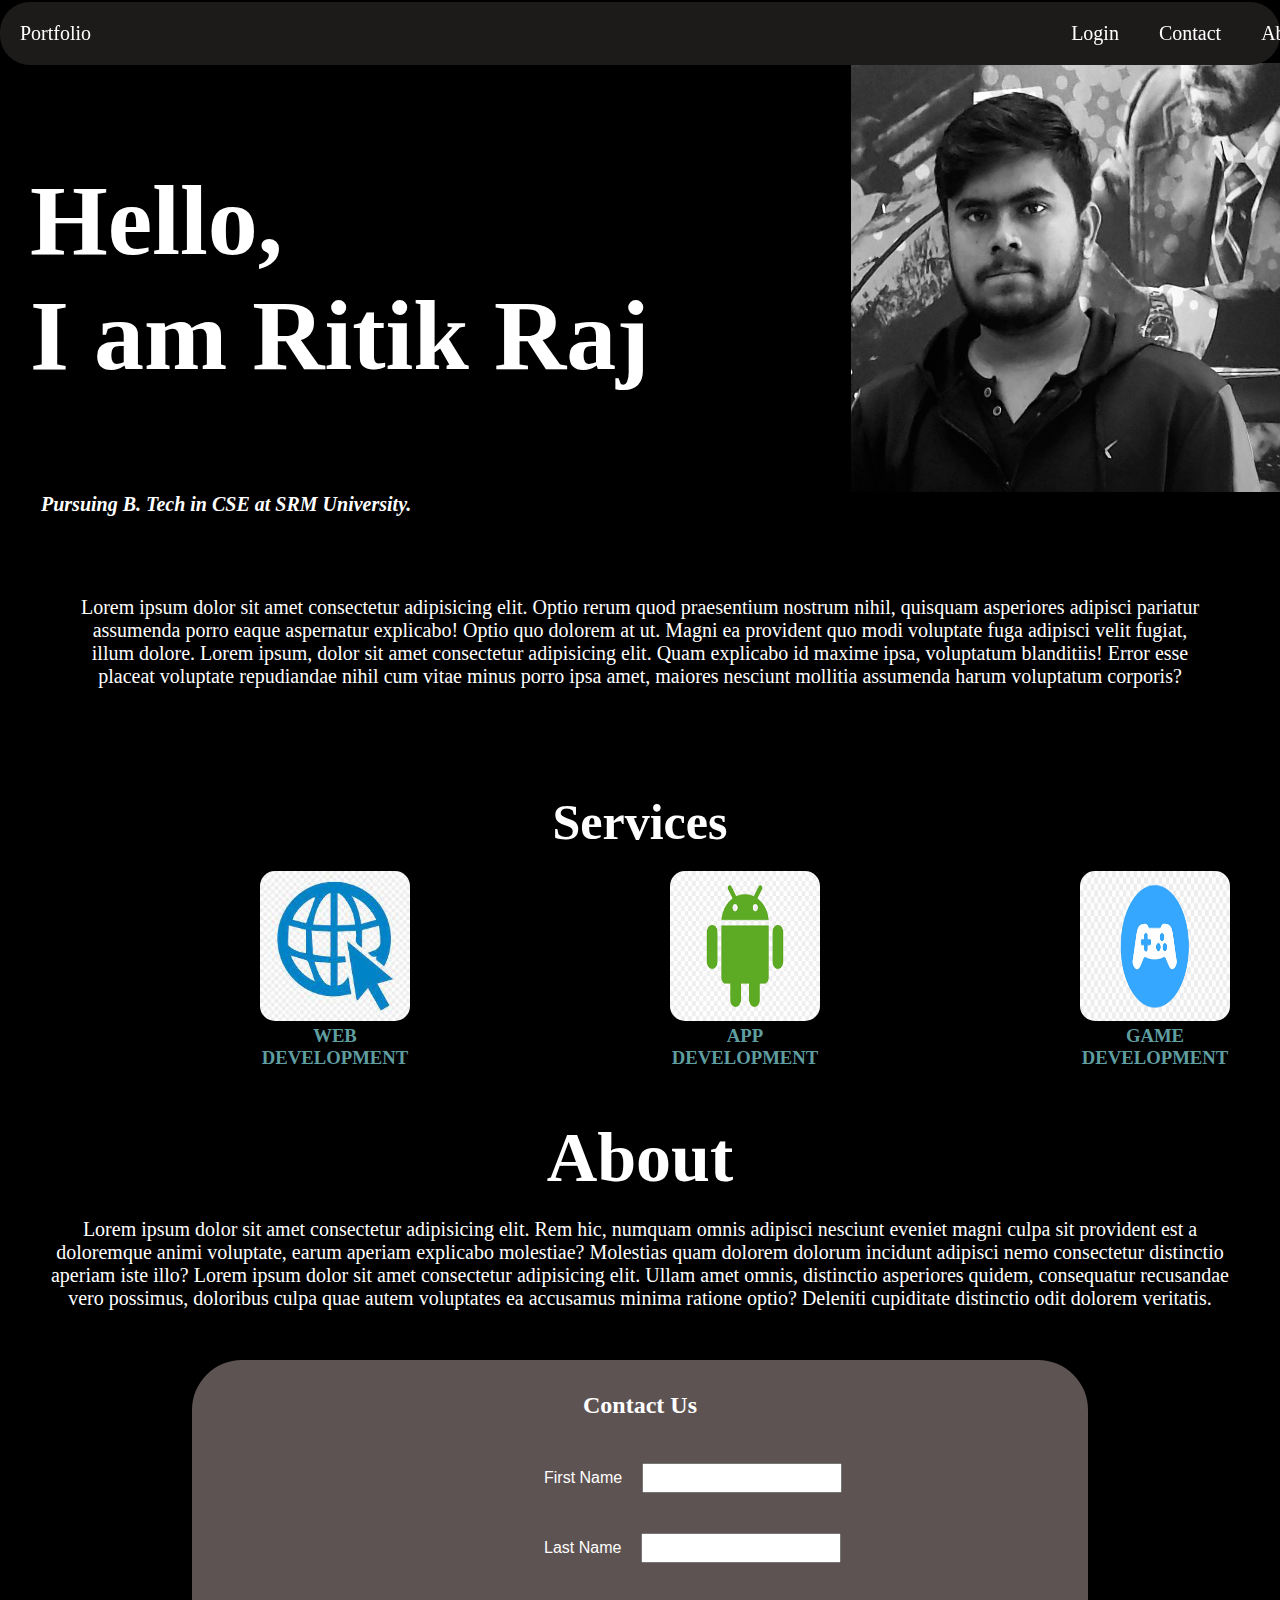
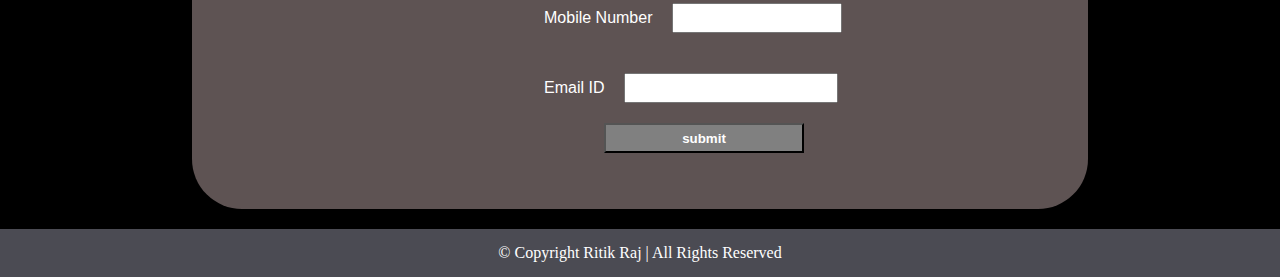
<file: index.html>
<!DOCTYPE html>
<html lang="en">

<head>
    <meta charset="UTF-8">
    <meta http-equiv="X-UA-Compatible" content="IE=edge">
    <meta name="viewport" content="width=device-width, initial-scale=1.0">
    <title>Ritik Raj</title>
    <link rel="stylesheet" href="rits.css">
    <link rel="stylesheet" media="screen and (max-width:1244px)" href="responsive.css">
</head>

<body>
    <header>
        <nav class="navbar">
            <a id="portfolio" href="#Hello">Portfolio</a>

            <ul class="menu">
                <li>
                    <a href="login.html">Login</a>
                </li>
                <li>
                    <a href="#contactus">Contact</a>
                </li>
                <li>
                    <a href="#aboutus">About</a>
                </li>
                <li>
                    <a href="#service">Services</a>
                </li>

            </ul>

        </nav>
    </header>
    <div class="mobilemenu">
        <a href="#hello">Portfolio</a>
        <div id="links">
            <a href="#service">Service</a>
            <a href="#aboutus">About</a>
            <a href="#contactus">Contact</a>
            <a href="login.html">Login</a>
        </div>
        <a class="icon" onclick="toggle()">
            <img src="hammenu.PNG">
        </a>

    </div>

    <div class="main" id="Hello">
        <img src="ritik.jpg">
        <h2 class="hi">Hello,<br>I am Ritik Raj<br></h2>
        <span class="study">Pursuing B. Tech in CSE at SRM University.</span>
    </div>
    <div class="intro">
        <p align="center">
            Lorem ipsum dolor sit amet consectetur adipisicing elit. Optio rerum quod praesentium nostrum nihil, quisquam asperiores adipisci pariatur assumenda porro eaque aspernatur explicabo! Optio quo dolorem at ut. Magni ea provident quo modi voluptate fuga
            adipisci velit fugiat, illum dolore. Lorem ipsum, dolor sit amet consectetur adipisicing elit. Quam explicabo id maxime ipsa, voluptatum blanditiis! Error esse placeat voluptate repudiandae nihil cum vitae minus porro ipsa amet, maiores nesciunt
            mollitia assumenda harum voluptatum corporis?
        </p>
    </div>
    <div class="service">
        <h2 align="center" id="service">Services</h2>
        <div class="box" id="box1"><img src="2 (1).jpg">
            <h3> WEB DEVELOPMENT</h3>
        </div>
        <div class="box" id="box2"><img src="2 (2).png">
            <h3> APP DEVELOPMENT</h3>
        </div>
        <div class="box" id="box3"><img src="2 (1).png" alt="">
            <h3> GAME DEVELOPMENT</h3>
        </div>

    </div>
    <div class="about" id="aboutus">
        <h2 id="about">About</h2>
        <p id="para"> Lorem ipsum dolor sit amet consectetur adipisicing elit. Rem hic, numquam omnis adipisci nesciunt eveniet magni culpa sit provident est a doloremque animi voluptate, earum aperiam explicabo molestiae? Molestias quam dolorem dolorum incidunt adipisci
            nemo consectetur distinctio aperiam iste illo? Lorem ipsum dolor sit amet consectetur adipisicing elit. Ullam amet omnis, distinctio asperiores quidem, consequatur recusandae vero possimus, doloribus culpa quae autem voluptates ea accusamus
            minima ratione optio? Deleniti cupiditate distinctio odit dolorem veritatis.</p>

    </div>
    <div class="contact" id="contactus">
        <h2 align="center">Contact Us</h2>
        <form class="input" action="non.php">
            <label for="firstname"> First Name</label><input type="text" class="enter" id="firstname">
            <br>
            <label for="lastname"> Last Name</label><input type="text" class="enter" id="lastname">
            <br> <label for="mobile"> Mobile Number</label><input type="number" maxlength="10" class="enter" id="mobile">
            <br> <label for="mail"> Email ID</label><input type="email" id="mail" class="enter">
            <br>
            <input class="btn" type="button" value="submit">
        </form>
    </div>
    <div class="email">
        <a href="mailto:ritikraj154@gmail.com"><img src="Email.png"></a>
    </div>
    <footer>
        <p>&copy; Copyright Ritik Raj | All Rights Reserved</p>
    </footer>
    <script>
        let para = document.getElementById('links');

        function toggle() {
            if (para.style.display != 'none')
                para.style.display = 'none';
            else
                para.style.display = 'block';
        }
    </script>



</body>

</html>
</file>
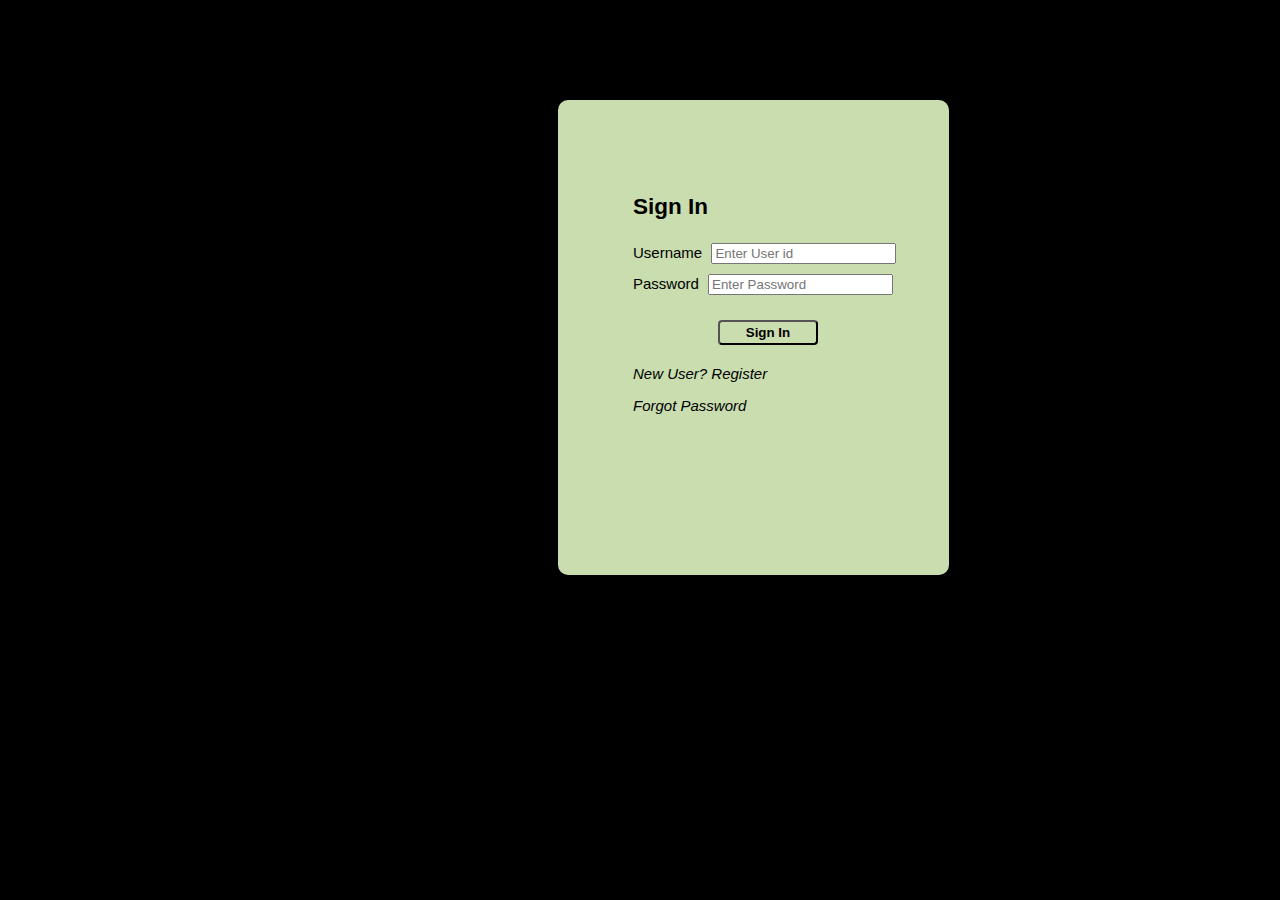
<file: login.html>
<!DOCTYPE html>
<html lang="en">

<head>
    <meta charset="UTF-8">
    <meta http-equiv="X-UA-Compatible" content="IE=edge">
    <meta name="viewport" content="width=device-width, initial-scale=1.0">
    <link rel="stylesheet" href="login.css">
    <link rel="stylesheet" media="screen and (max-width:1244px)" href="responsive.css">
    <title>Login or Sign UP</title>
</head>

<body>

    <div class="login">
        <h2>Sign In</h2>
        <label for="username">Username</label> <input type="text" placeholder="Enter User id" name="userid" id="username"><br>
        <label for="password">Password</label> <input type="password" placeholder="Enter Password" name="pass" id="password"><br>
        <a href="index.html"><input class="btn" type="button" value="Sign In" id="submit"></a>
        <p> New User? Register</p>
        <p>Forgot Password</p>
    </div>

</body>

</html>
</file>
<file: rits.css>
* {
    margin: 0;
    box-sizing: border-box;
}

header {
    background-color: rgb(29, 26, 26);
    color: white;
    font-size: 20px;
    border-radius: 30px;
    position: sticky;
    top: 2px
}

body {
    background-color: black;
    color: white;
}

#portfolio {
    margin: 10px;
    padding: 10px;
    color: white;
}

.navbar {
    display: flex;
}

.menu {
    display: flex;
    margin: 10px;
    padding: 10px;
    margin-left: 930px;
}

.menu a {
    margin: 10px;
    padding: 10px;
    color: white;
}

.mobilemenu {
    display: none;
}

ul {
    list-style-type: none;
}

a {
    text-decoration: none;
}

.hi {
    padding-top: 100px;
    font-size: 100px;
    padding-bottom: 100px;
    padding-left: 30px;
}

.main img {
    float: right;
    height: 429px;
    width: 429px;
}

.email {
    position: fixed;
    top: 640px;
    left: 1400px;
}

.email img {
    width: 80px;
    height: 80px;
}

.study {
    padding: 0px 41px;
    font-size: 20px;
    font-weight: bold;
    font-style: italic;
}

.intro {
    font-size: 20px;
    border-radius: 10px;
    padding: 80px;
}

.service {
    height: 300px;
}

.service h2 {
    font-size: 50px;
    padding-top: 25px;
}

.box {
    height: 150px;
    width: 150px;
    float: left;
    margin-top: 20px;
    margin-left: 260px;
    text-align: center;
    color: cadetblue;
    border-bottom-left-radius: 8px;
    border-bottom-right-radius: 8px;
    border-top-left-radius: 8px;
    border-top-right-radius: 8px;
}

.box img {
    height: 150px;
    width: 150px;
    border-radius: 15px;
}

.box img:hover {
    padding-top: 4px;
    cursor: pointer;
}

a:hover {
    background-color: grey;
    border-radius: 10px;
}

.about {
    text-align: center;
    padding: 50px;
    font-size: 20px;
}

.about h2 {
    font-size: 70px;
    padding-bottom: 20px;
}

.contact {
    width: 70%;
    margin: auto;
    padding: 2em;
    background-color: rgb(94, 83, 83);
    border-radius: 50px;
    margin-bottom: 20px;
}

.input {
    text-align: justify;
    padding: 1.5em;
    padding-left: 20em;
    font-family: 'Trebuchet MS', 'Lucida Sans Unicode', 'Lucida Grande', 'Lucida Sans', Arial, sans-serif;
}

.enter {
    margin: 20px;
}

.enter {
    width: 200px;
    height: 30px;
}

#mobile {
    width: 170px;
}

#mail {
    width: 214px;
}

.btn {
    width: 200px;
    height: 30px;
    margin-left: 60px;
    background-color: gray;
    color: white;
    font-weight: bold;
}

.btn:hover {
    background-color: rgb(40, 117, 153);
    padding-top: 2px;
}

footer {
    background-color: rgb(75, 75, 83);
    text-align: center;
    padding: 15px;
}

button {}
</file>
<file: responsive.css>
.navbar a {
       margin-left: 6px;
   }
   
   .main img {
       display: none;
   }
   
   .navbar {
       display: none;
   }
   
   .mobilemenu {
       display: block;
   }
   
   #links {
       display: block;
   }
   
    .mobilemenu {
       position: sticky;
       top: 0;
       left: 0;
       overflow: hidden;
       background-color: #333;
   }
   
   .mobilemenu #links {
       display: none;
   }
   
   .icon img {
       height: 25px;
       width: 25px;
   }
   
   .mobilemenu a {
       color: white;
       padding: 14px 16px;
       text-decoration: none;
       font-size: 17px;
       display: block;
   }
   
   .mobilemenu a.icon {
       background: black;
       display: block;
       position: absolute;
       right: 0;
       top: 0;
   }
   
   .mobilemenu a:hover {
       color: black;
   }
   
   .hi {
       font-size: 4rem;
       text-align: center;
       padding-top: 16px;
   }
   
   .intro,
   .about {
       padding: 10px;
   }
   
   .service {
       height: 720px;
   }
   
   .box {
       float: none;
       display: block;
       margin: auto;
       margin: 50px auto;
   }
   
   .contact {
       width: 80%;
       margin: 10px auto;
       padding: 10px;
   }
   
   .contact h2 {
       padding: 5px;
   }
   
   .input {
       margin: 2px;
       padding: 0px;
       text-align: center;
   }
   
   .btn {
       width: 100px;
       height: 30px;
       margin-left: 0;
   }
   
   .email {
       display: none;
   }
   
   .login {
       width: 75%;
       height: 400px;
       background-color: rgb(201 221 175);
       padding-left: 56px;
       padding-top: 58px;
       border-radius: 10px;
       display: block;
       margin: auto;
       margin-top: 100px;
   }
</file>
<file: login.css>
body {
    background-color: black;
    font-family: 'Segoe UI', Tahoma, Geneva, Verdana, sans-serif;
    font-size: 15px;
}

.login {
    width: 25%;
    height: 400px;
    background-color: rgb(201 221 175);
    margin-top: 100px;
    margin-left: 550px;
    padding-left: 75px;
    padding-top: 75px;
    border-radius: 10px;
}

input {
    margin: 5px;
}

.btn {
    width: 100px;
    height: 25px;
    margin-top: 20px;
    margin-left: 85px;
    background-color: rgb(201 221 175);
    border-radius: 4px;
    font-weight: bold;
    cursor: pointer;
}

.btn:hover {
    background-color: rgb(69, 109, 182);
}

.btn:active {
    padding-top: 2px;
}

.login p {
    font-style: italic;
}
</file>
